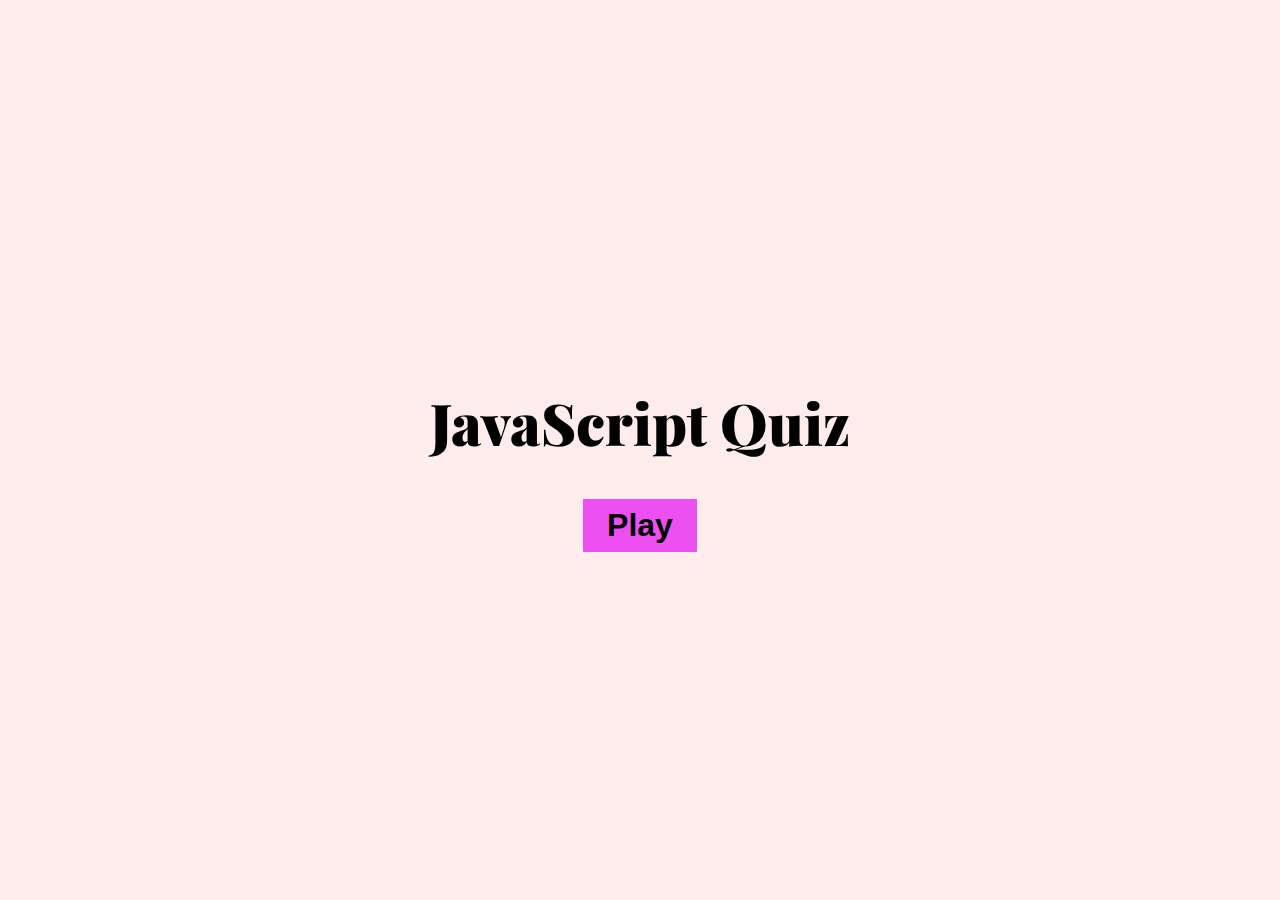
<file: index.html>
<!DOCTYPE html>
<html lang="en">
  <head>
    <meta charset="UTF-8" />
    <meta http-equiv="X-UA-Compatible" content="IE=edge" />
    <meta name="viewport" content="width=device-width, initial-scale=1.0" />
    <title>JavaScript Quiz</title>
    <link rel="icon" type="type/png" href="images/quiz.png" />
    <link rel="stylesheet" href="css/main.css" />
    <link rel="preconnect" href="https://fonts.googleapis.com" />
    <link rel="preconnect" href="https://fonts.gstatic.com" crossorigin />
    <link
      href="https://fonts.googleapis.com/css2?family=Dancing+Script:wght@400;500;600;700&family=Lato:ital,wght@0,300;0,400;0,700;1,400;1,700&family=Merriweather:ital,wght@0,300;0,400;0,700;0,900;1,300;1,400;1,700;1,900&family=Playfair+Display:ital,wght@0,400;0,500;0,600;0,700;0,800;0,900;1,400;1,500;1,600;1,700;1,800;1,900&family=Roboto:wght@300;400&display=swap"
      rel="stylesheet"
    />
  </head>
  <body>
    <div class="container">
      <div class="home">
        <h1>JavaScript Quiz</h1>
        <button class="play-btn" onclick="window.location.href='quiz.html';">
          Play
        </button>
      </div>
    </div>
  </body>
</html>
</file>
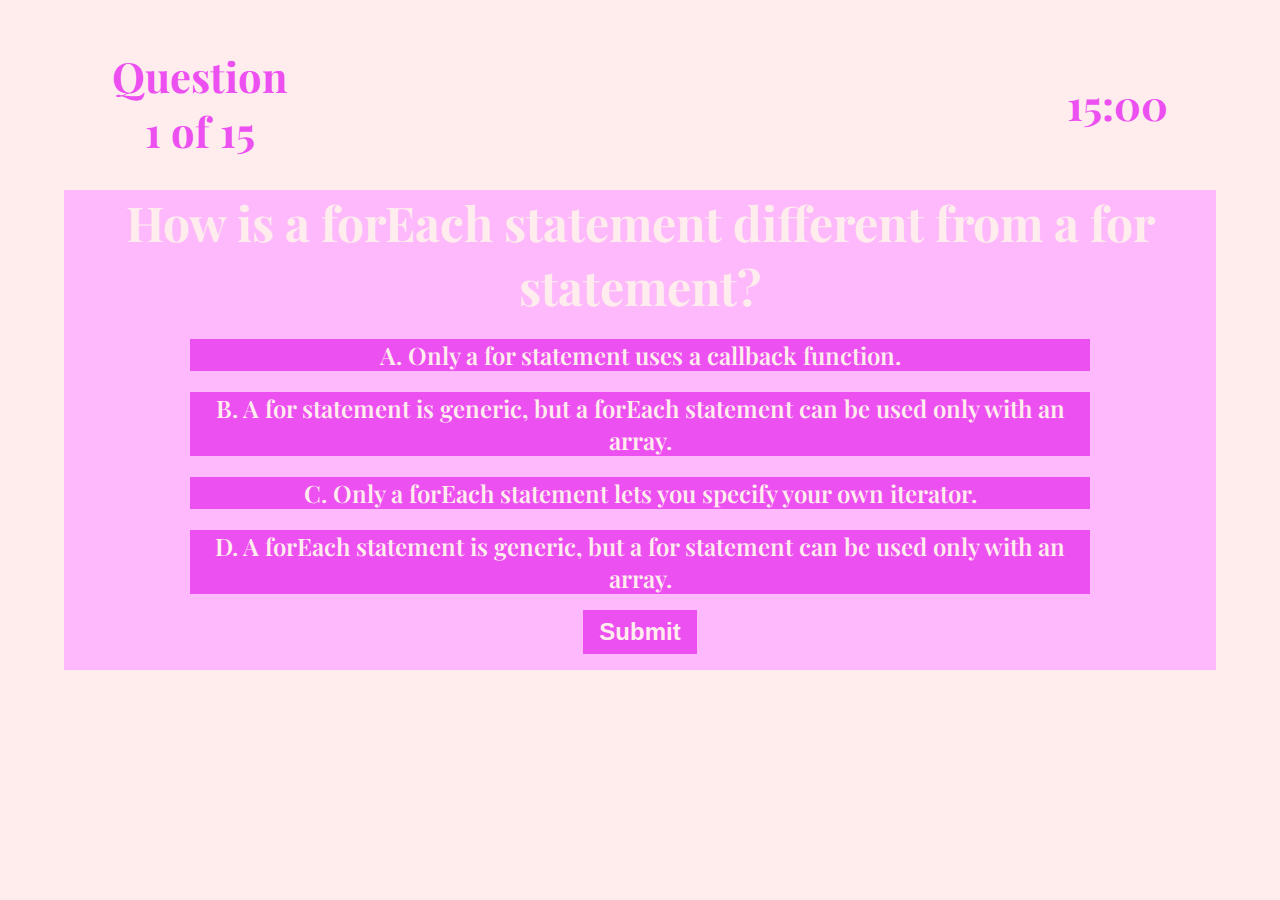
<file: quiz.html>
<!DOCTYPE html>
<html lang="en">
  <head>
    <meta charset="UTF-8" />
    <meta http-equiv="X-UA-Compatible" content="IE=edge" />
    <meta name="viewport" content="width=device-width, initial-scale=1.0" />
    <title>JavaScript Quiz</title>
    <link rel="icon" type="type/png" href="images/quiz.png" />
    <link
      href="https://fonts.googleapis.com/css2?family=Dancing+Script:wght@400;500;600;700&family=Lato:ital,wght@0,300;0,400;0,700;1,400;1,700&family=Merriweather:ital,wght@0,300;0,400;0,700;0,900;1,300;1,400;1,700;1,900&family=Playfair+Display:ital,wght@0,400;0,500;0,600;0,700;0,800;0,900;1,400;1,500;1,600;1,700;1,800;1,900&family=Roboto:wght@300;400&display=swap"
      rel="stylesheet"
    />
    <link rel="stylesheet" href="css/main.css" />
    <link rel="stylesheet" href="css/quiz.css" />
  </head>
  <body>
    <div class="header">
      <div class="progress-container">
        <h1>Question</h1>
        <h1 class="progressText" id="progressText">1 of 3</h1>
      </div>
      <div class="time-container">
        <h1 class="countdown-timer" id="countdown-timer">15:00</h1>
      </div>
    </div>

    <div class="question-container" id="quiz">
      <div class="question-text">
        <h1 id="question">Question</h1>
      </div>

      <div class="answers">
        <input type="radio" id="a" class="answer" name="answer" />
        <label for="a" id="a_text" class="answer-label">Answer. </label>

        <input type="radio" id="b" class="answer" name="answer" />
        <label for="b" id="b_text" class="answer-label">Answer.</label>

        <input type="radio" id="c" class="answer" name="answer" />
        <label for="c" id="c_text" class="answer-label">Answer.</label>

        <input type="radio" id="d" class="answer" name="answer" />
        <label for="d" id="d_text" class="answer-label">Answer.</label>
      </div>
      <button id="submit">Submit</button>
    </div>
    <script src="js/questionsRender.js"></script>
    <script src="js/countdownTimer.js"></script>
  </body>
</html>
</file>
<file: css/main.css>
body {
  background-color: #ffeded;
  font-family: "Playfair Display";
  margin-top: 3rem;
  margin-bottom: 3rem;
  margin-left: 5%;
  margin-right: 5%;
}

.container {
  display: flex;
  flex-direction: column;
  flex-wrap: wrap;
  align-items: center;
  text-align: center;
  justify-content: center;
  height: 89vh;
}

.home > h1 {
  font-size: clamp(2.5em, 2vw + 2em, 5em);
  font-weight: 900;
}

.play-btn {
  background-color: #ed50f1;
  border: none;
  font-size: clamp(1em, 2vw + 1em, 2em);
  font-weight: 600;
  padding-left: 1.5rem;
  padding-right: 1.5rem;
  padding-top: 0.5rem;
  padding-bottom: 0.5rem;
  cursor: pointer;
}

.play-btn:hover {
  background-color: #ff00e4;
}
</file>
<file: css/quiz.css>
* {
  margin: 0;
  padding: 0;
  box-sizing: border-box;
}

.header {
  display: flex;
  flex-direction: row;
  justify-content: space-between;
  align-items: center;
  text-align: center;
  flex-wrap: wrap;
}

.progress-container {
  margin-left: 3rem;
}

.time-container {
  margin-right: 3rem;
}

.progress-container h1 {
  margin-bottom: 0;
  font-size: clamp(1.5em, 2vw + 1em, 3em);
  color: #ed50f1;
}

.progressText {
  margin-top: 0;
  padding: 0;
}

.countdown-timer {
  font-size: clamp(1.5em, 2vw + 1em, 3em);
  color: #ed50f1;
}

.question-container {
  background-color: #fdb9fc;
  margin-top: 2rem;
  display: flex;
  flex-direction: column;
  justify-content: space-around;
  align-items: center;
  text-align: center;
  flex-wrap: wrap;
}

.question-text {
  font-size: clamp(0.75em, 2vw + 0.5em, 1.5em);
  font-weight: 800;
}

.question-text h1 {
  margin-bottom: 0;
  color: #ffeded;
}

.answer-label {
  background-color: #ed50f1;
  max-width: 60ch;

  cursor: pointer;
  font-size: clamp(0.5em, 2vw + 0.5em, 1.5em);
  font-weight: 600;
  color: #ffeded;
  display: block;
  overflow-wrap: break-word;
}

input[type="radio"] {
  visibility: hidden;
  height: 0;
  width: 0;
}

input[type="radio"]:checked + label {
  background-color: #ffeded;
  color: #ed50f1;
}

#submit,
#reload {
  background-color: #ed50f1;
  border: none;
  font-size: 1em;
  font-size: clamp(0.75em, 2vw + 0.5em, 1.5em);
  font-weight: 600;
  color: #ffeded;
  padding-left: 1rem;
  padding-right: 1rem;
  padding-top: 0.5rem;
  padding-bottom: 0.5rem;
  cursor: pointer;
  margin-top: 1rem;
  margin-bottom: 1rem;
}

#submit:hover,
#reload:hover {
  background-color: #ffeded;
  color: #ed50f1;
}

.total-score {
  font-size: clamp(1em, 2vw + 0.5em, 2em);
  font-weight: 800;
  color: #ed50f1;
}

@media (max-width: 280px) {
  .header {
    display: flex;
    flex-direction: column;
  }
  .question-container {
    display: flex;
    flex-direction: column;
  }
}
</file>
